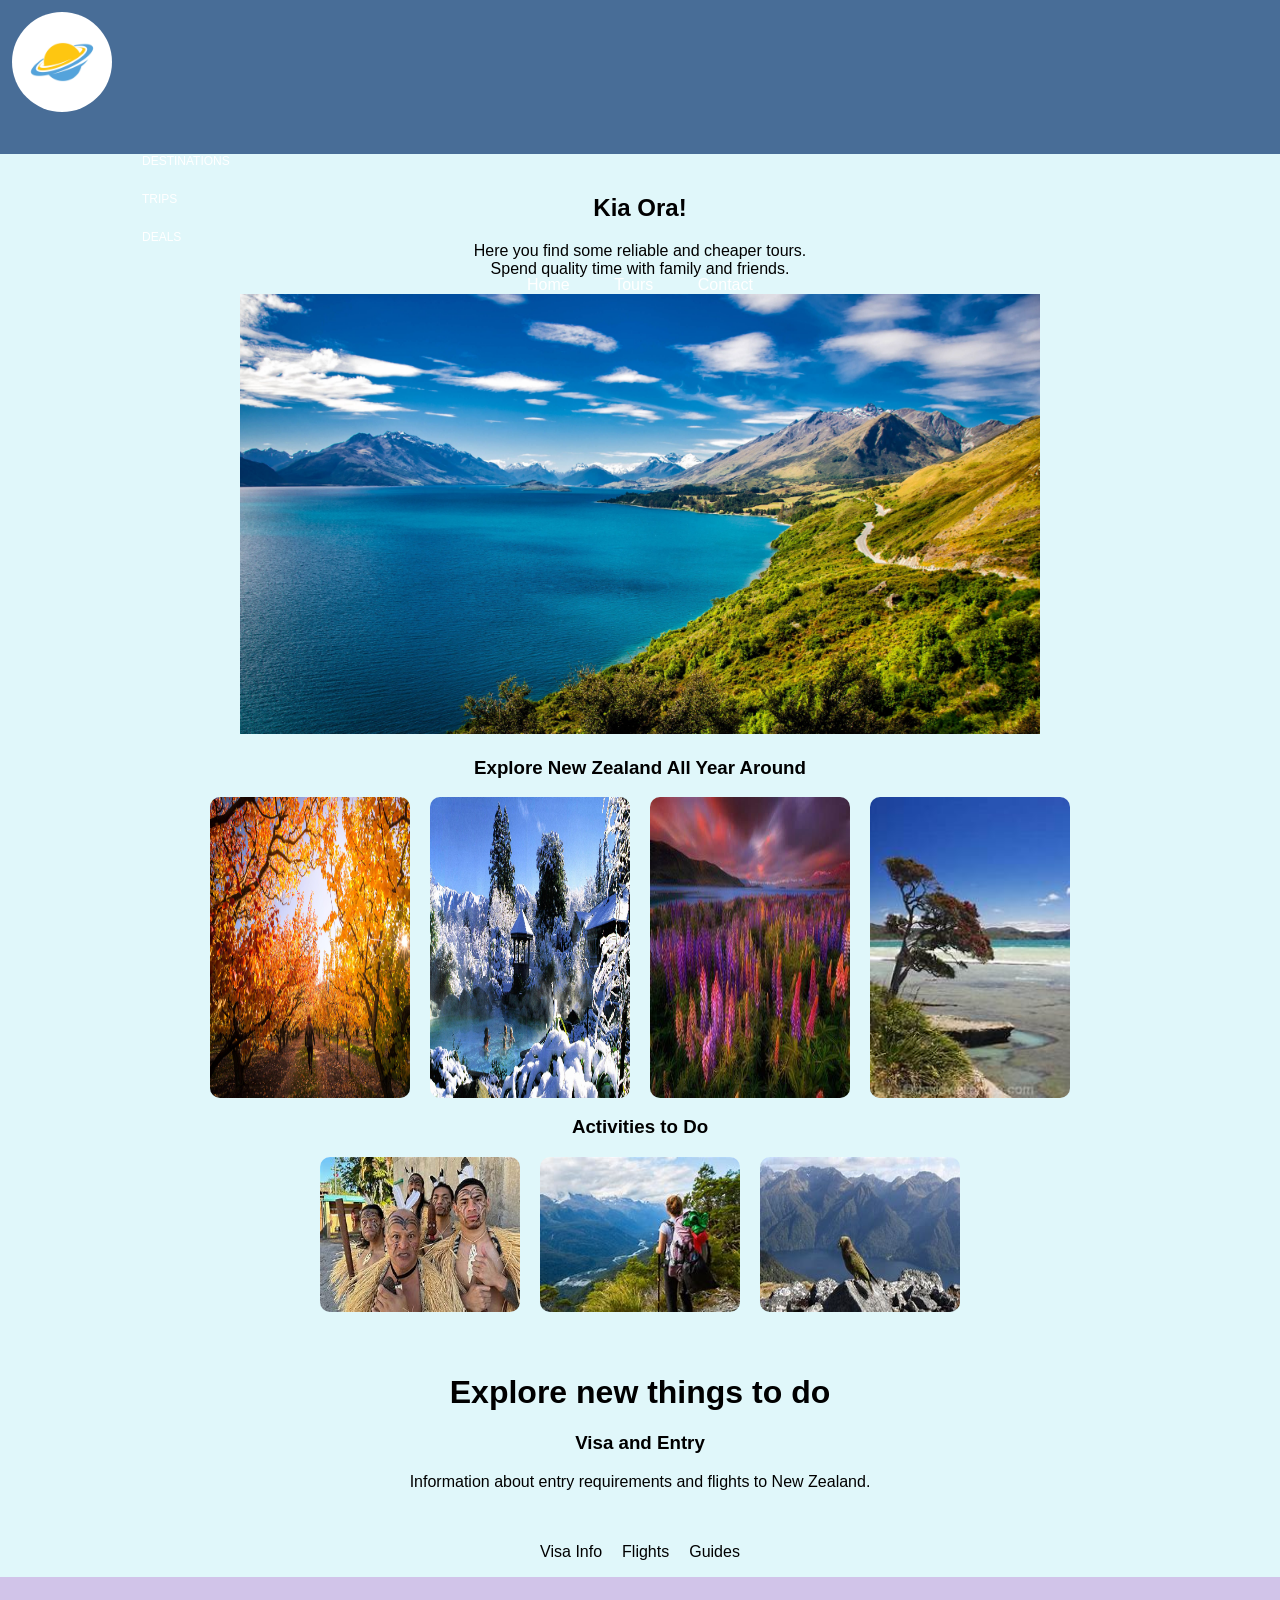
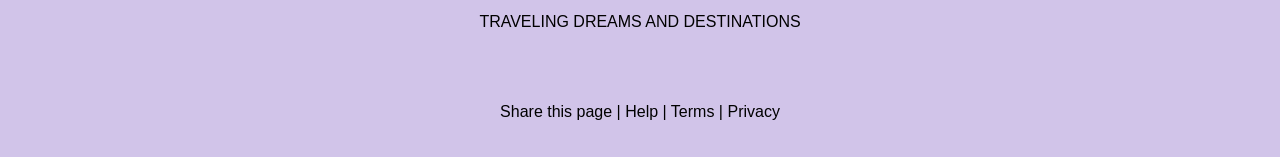
<file: index.html>
<!DOCTYPE html>
<html lang="en">
<head>
  <meta charset="UTF-8">
  <title>Traveling Dreams - Home</title>
  <link rel="stylesheet" href="style.css">
</head>
<body>

<header>
    <div class="header-container">
  <img src="images/planet-logo-icon-design-template-free-vector.jpg" alt="logo"class="logo">
</div>
<div class="header-links">
    <p>DESTINATIONS</p>
    <p>TRIPS</p>
    <p>DEALS</p>
  </div>
  <nav>
    <a href="home.html">Home</a>
    <a href="tours.html">Tours</a>
    <a href="contact.html">Contact</a>
  </nav>
</header>



<div class="main">
  <h2>Kia Ora!</h2>
  <p>Here you find some reliable and cheaper tours.<br>Spend quality time with family and friends.</p>
  <img src="images/LakeWakatipuNewZealand.jpg"Scenic New Zealand" style="width: 90%; max-width: 800px;">
  
  <h3>Explore New Zealand All Year Around</h3>
  <div class="images-row">
    <img src="images/71A9269-copy-1920x1280.jpg"Autumn">
    <img src="images/R.jpeg"Winter">
    <img src="images/OIP.jpeg"Spring">
    <img src="images/OIP (1).jpeg"Summer">
  </div>

  <h3>Activities to Do</h3>
  <div class="images-row">
    <img src="images/OIP (3).jpeg"Maori Culture">
    <img src="images/OIP (4).jpeg"Hiking">
    <img src="images/download.jpeg"Nature">
  </div>
</div>
<div>

  <div class="main">
    <h1>Explore new things to do</h1>
    <h3>Visa and Entry</h3>
    <p>Information about entry requirements and flights to New Zealand.</p>
</div>
    
    <div class="images-row">
      <div>
        <p>Visa Info</p>
      </div>
      <div>
        <p>Flights</p>
      </div>
      <div>
        <p>Guides</p>
      </div>
    </div>
  </div>
  
  <footer>
    <p>TRAVELING DREAMS AND DESTINATIONS</p>
  </footer>
  
  </body>
  </html>

<footer>
  <p>Share this page | Help | Terms | Privacy</p>
</footer>

</body>
</html>
</file>
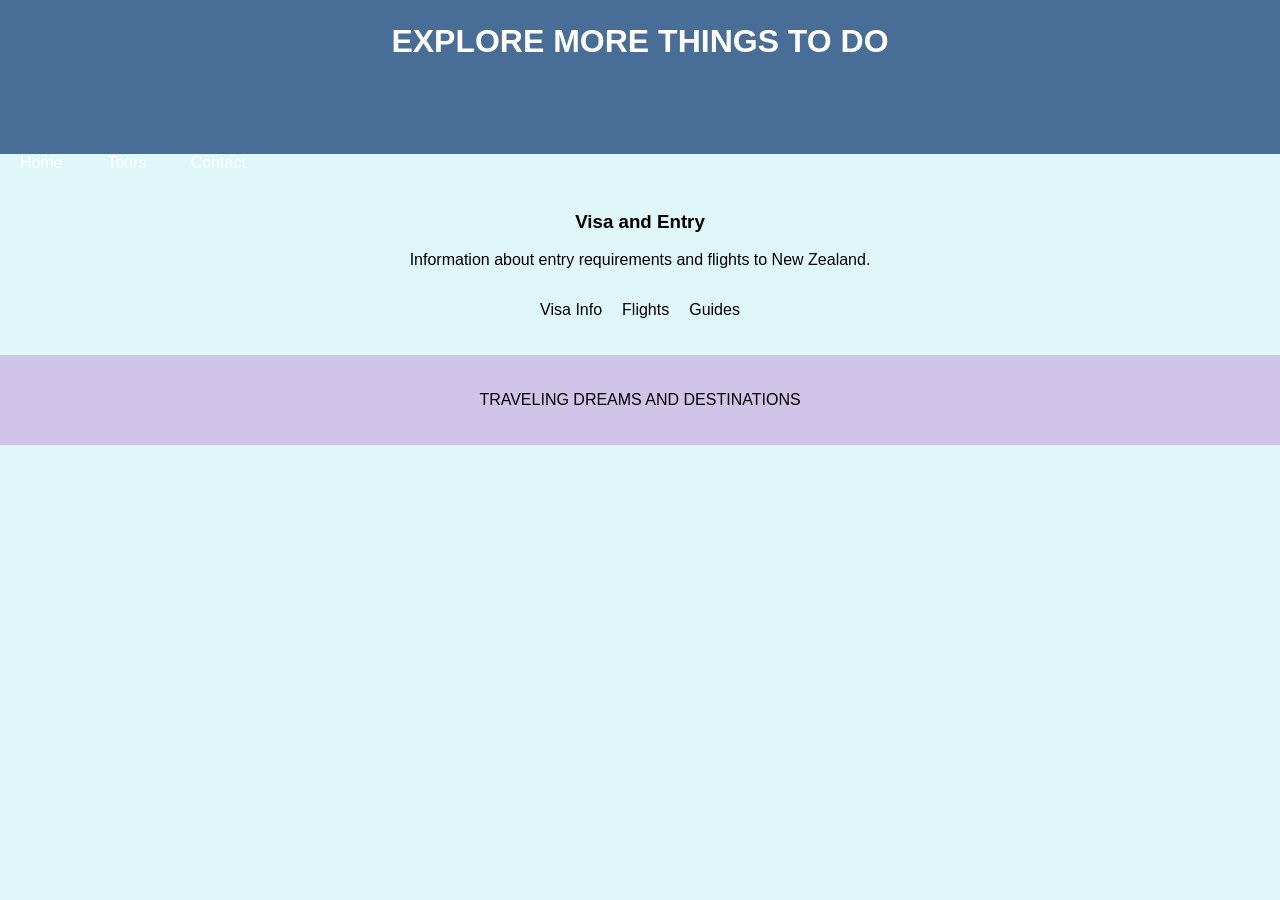
<file: tour.html>
<!DOCTYPE html>
<html lang="en">
<head>
  <meta charset="UTF-8">
  <title>Tours - Traveling Dreams</title>
  <link rel="stylesheet" href="style.css">
</head>
<body>

<header>
  <h1>EXPLORE MORE THINGS TO DO</h1>
</header>

<nav>
  <a href="home.html">Home</a>
  <a href="tours.html">Tours</a>
  <a href="contact.html">Contact</a>
</nav>

<div class="main">
  <h3>Visa and Entry</h3>
  <p>Information about entry requirements and flights to New Zealand.</p>
  
  <div class="images-row">
    <div>
      <p>Visa Info</p>
    </div>
    <div>
      <p>Flights</p>
    </div>
    <div>
      <p>Guides</p>
    </div>
  </div>
</div>

<footer>
  <p>TRAVELING DREAMS AND DESTINATIONS</p>
</footer>

</body>
</html>
</file>
<file: style.css>
body {
    margin: 0;
    font-family: Arial, sans-serif;
    background: #e0f7fa;
  }
 
  header {
    background: #486d97;
    height: 150px;
    color: white;
    padding: 2px 2px;
    text-align: center;

   .header h1 {
        font-size: 5px;
        margin: 0px;
      }
      
      
  }
  .header-container {
    display: flex;
    align-items: flex-start;
    justify-content: flex-start; 
    padding: 10px;
    gap: 5px; 
  }
  
  .header-links {
    display: flex;
    flex-direction: column;
    gap: 0px;
    font-size: 12px;
    color: white;
    margin-left: 120px;
    margin-bottom: 0px;
    padding: 20px;
    text-align: left;
  }
  .logo {
    width: 100px;
    height: 100px;
    border-radius: 50%;
    
  }
.
  nav {
    display: flex;
    justify-content: center;
    background-color: #dcd5e0;
  }
  
  nav a {
    padding: 10px 20px;
    color: white;
    text-decoration: none;
  }
  
  nav a:hover {
    background-color: #f9f3fa;
  }
  
  .main {
    padding: 20px;
    text-align: center;
  }
  
  .images-row {
    display: flex;
    flex-wrap: wrap;
    justify-content: center;
    gap: 20px;
  }
  
  .images-row img {
    width: 200px;
    height: auto;
    border-radius: 10px;
  }
 div h1{
    align-items: center;
 }
  footer {
    background-color: #d1c4e9;
    padding: 20px;
    text-align: center;
  }
  
  form input, form button {
    display: block;
    width: 80%;
    margin: 10px auto;
    padding: 10px;
    border: 1px solid #ccc;
    border-radius: 5px;
  }
  
  form button {
    background: #d9d5db;
    color: white;
    cursor: pointer;
  }
  
  @media screen and (max-width: 600px) {
    .images-row {
      flex-direction: column;
      align-items: center;
    }
  }
</file>
